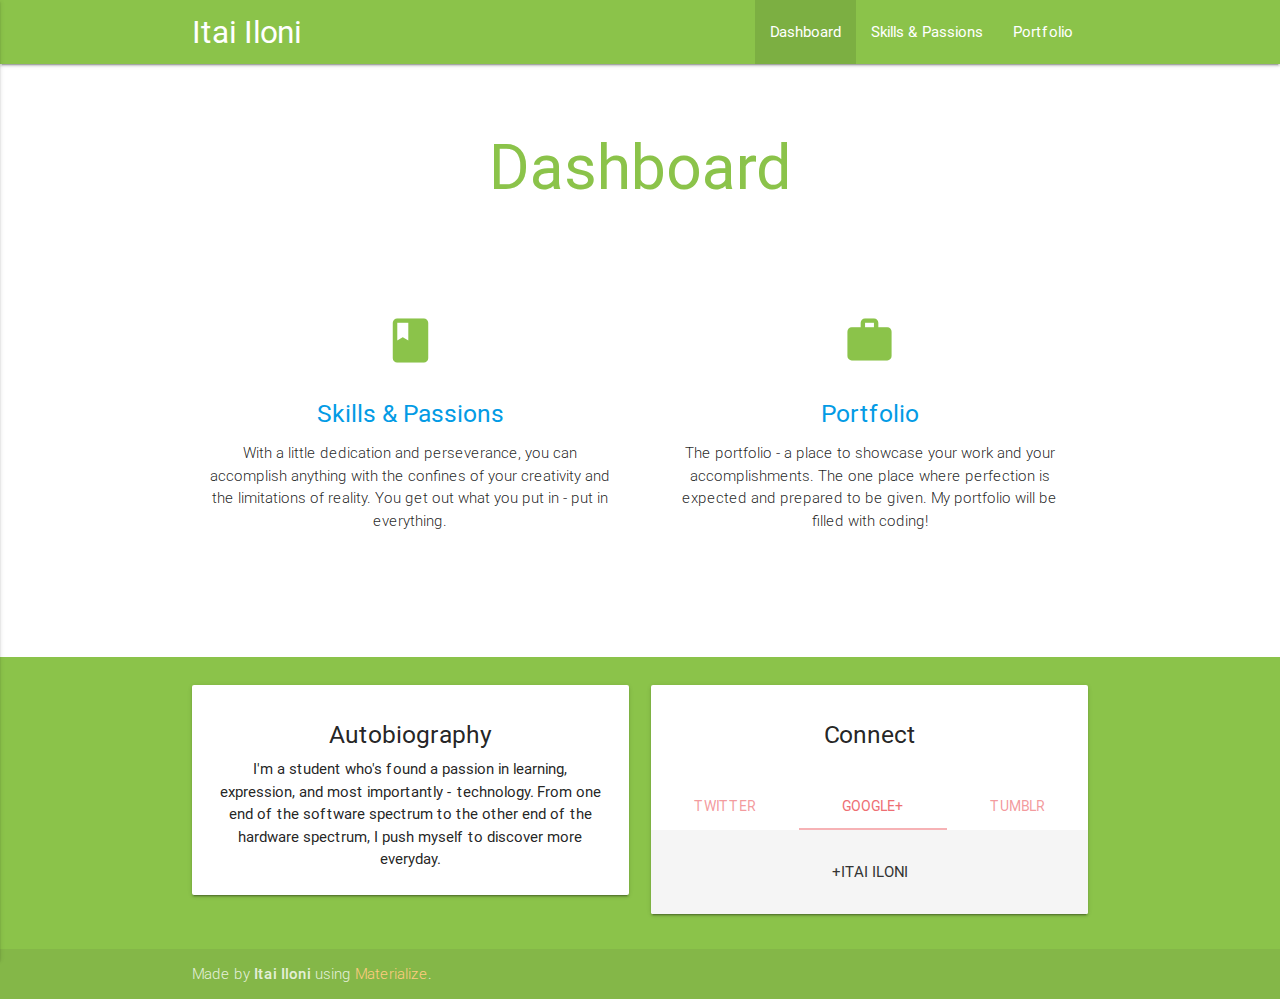
<file: index.html>
<!DOCTYPE html>
<html lang="en">
<head>
  <meta http-equiv="Content-Type" content="text/html; charset=UTF-8"/>
  <meta name="viewport" content="width=device-width, initial-scale=1, maximum-scale=1.0"/>
  <title>Starter Template - Materialize</title>

  <!-- CSS  -->
  <link href="https://fonts.googleapis.com/icon?family=Material+Icons" rel="stylesheet">
  <link href="css/materialize.css" type="text/css" rel="stylesheet" media="screen,projection"/>
  <link href="css/style.css" type="text/css" rel="stylesheet" media="screen,projection"/>
</head>
<body>
  <nav class="light-green" role="navigation">
    <div class="nav-wrapper container"><a id="logo-container" href="#" class="brand-logo">Itai Iloni</a>
      <ul class="right hide-on-med-and-down">
        <li class=" active waves-effect"><a href="index.html">Dashboard</a></li>
        <li class="waves-effect"><a href="skills_passions.html">Skills & Passions</a></li>
        <li class="waves-effect"><a href="portfolio.html">Portfolio</a></li>
      </ul>

      <ul id="nav-mobile" class="side-nav">
        <li><a href="index.html">Dashboard</a></li>
        <li><a href="skills_passions.html">Skills & Passions</a></li>
        <li><a href="portfolio.html">Portfolio</a></li>
      </ul>
      <a href="#" data-activates="nav-mobile" class="button-collapse"><i class="material-icons">menu</i></a>
    </div>
  </nav>
  <div class="section no-pad-bot" id="index-banner">
    <div class="container">
      <br>
      <h1 class="header center light-green-text">Dashboard</h1>

      <br><br>

    </div>
  </div>


  <div class="container">
    <div class="section">

      <!--   Icon Section   -->
 	<div class="row">

        <div class="col s12 m6">
          <div class="icon-block">
            <h2 class="center light-green-text"><i class="material-icons">class</i></h2>
            <h5 class="center"><a href="skills_passions.html">Skills & Passions</a></h5>

            <p class="light center">With a little dedication and perseverance, you can accomplish anything with the confines of your creativity and the limitations of reality. You get out what you put in - put in everything.</p>
          </div>
        </div>

        <div class="col s12 m6">
          <div class="icon-block">
            <h2 class="center light-green-text"><i class="material-icons">work</i></h2>
            <h5 class="center hocenter active"><a href="portfolio.html">Portfolio</a></h5>

            <p class="light center">The portfolio - a place to showcase your work and your accomplishments. The one place where perfection is expected and prepared to be given. My portfolio will be filled with coding!</p>
          </div>
        </div>
      </div>

    <br><br>

    <div class="section">

    </div>
  </div>
	</div>
	
	<!--Footer Section-->
  <footer class="page-footer light-green">
    <div class="container">
      <div class="row">
        <div class="col l6 s12">
         <div class="card">
         <div class="card-content">
          <h5 class="center">Autobiography</h5>
          <p class="center">I'm a student who's found a passion in learning, expression, and most importantly - technology. From one end of the software spectrum to the other end of the hardware spectrum, I push myself to discover more everyday.</p>
		</div>
        </div>
        </div>
        <div class="col l6 s12 center">
			<div class="card">
  			 <div class="card-content">
				 <h5>Connect</h5>
  			 </div>
  			  <div class="card-tabs">
  			    <ul class="tabs tabs-fixed-width">
 			      <li class="tab"><a href="#test5">Twitter</a></li>
  			      <li class="tab"><a  class="active" href="#test4">Google+</a></li>
 			      <li class="tab"><a href="#test6">Tumblr</a></li>
  			    </ul>
  			  </div>
  			  <div class="card-content grey lighten-4">
  			    <div id="test4"><a href="https://plus.google.com/u/0/113016276352255193215" class="btn-flat waves-effect">+Itai Iloni</a></div>
  			    <div id="test5"><a href="https://twitter.com/Itai_Iloni" class="btn-flat waves-effect">@Itai_Iloni</a></div>
  			    <div id="test6"><a href="http://aytay-elon.tumblr.com/" class="btn-flat waves-effect">aytay-elon</a></div>
  			  </div>
  			</div>
      </div>
     </div>
    </div>
    <div class="footer-copyright">
      <div class="container">
		  Made by <strong>Itai Iloni</strong> using <a class="orange-text text-lighten-3" href="http://materializecss.com">Materialize</a>.
      </div>
    </div>
  </footer>


  <!--  Scripts-->
  <script src="https://code.jquery.com/jquery-2.1.1.min.js"></script>
  <script src="js/materialize.js"></script>
  <script src="js/init.js"></script>

  </body>
</html>
</file>
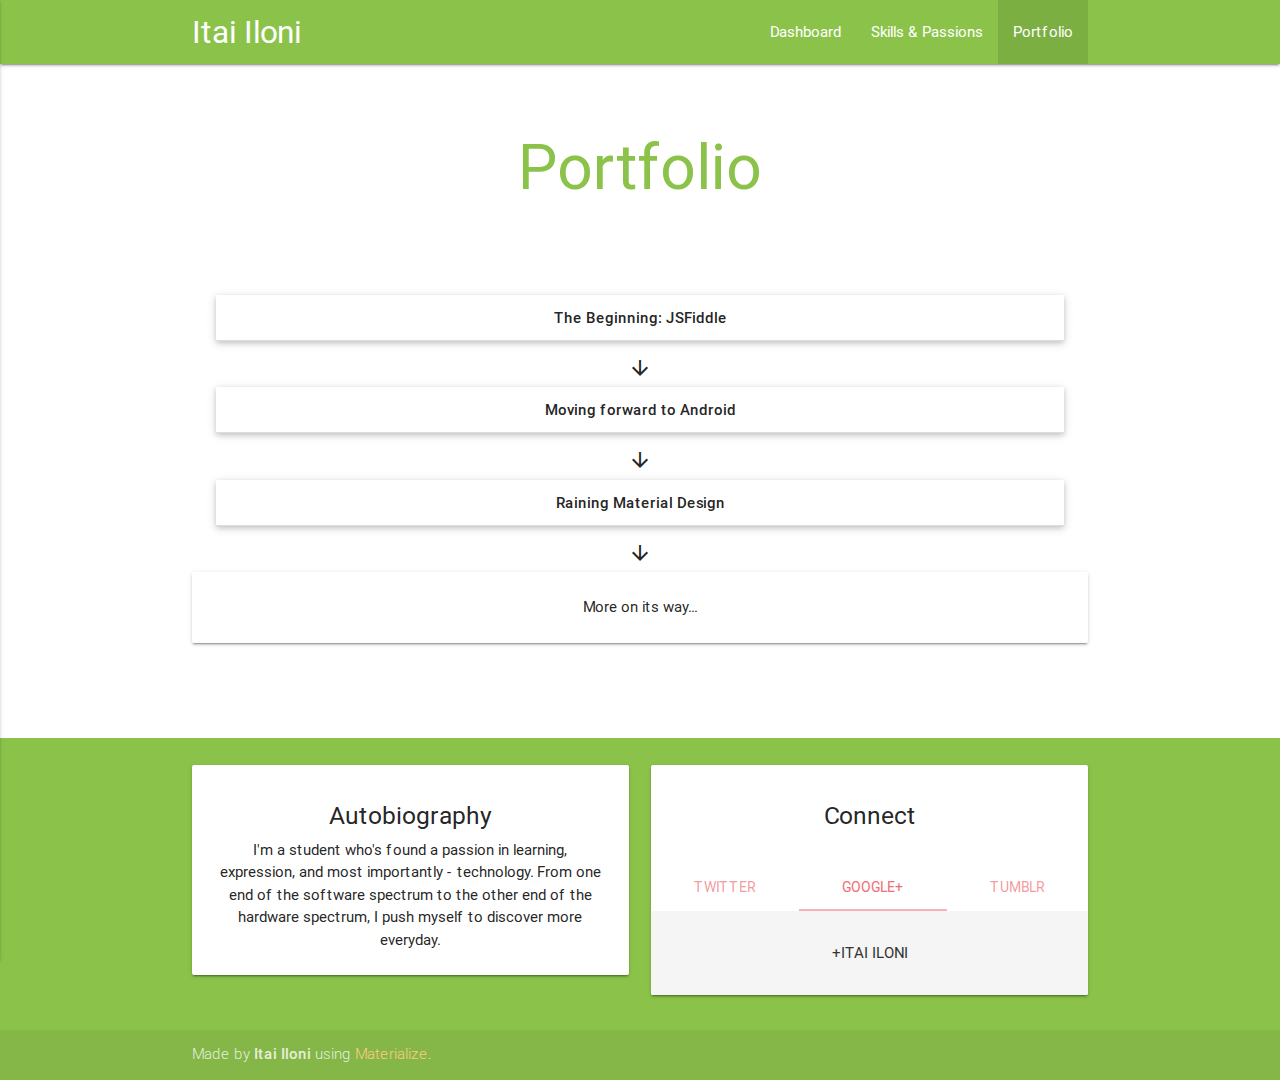
<file: portfolio.html>
<!DOCTYPE html>
<html lang="en">
<head>
  <meta http-equiv="Content-Type" content="text/html; charset=UTF-8"/>
  <meta name="viewport" content="width=device-width, initial-scale=1, maximum-scale=1.0"/>
  <title>Starter Template - Materialize</title>

  <!-- CSS  -->
  <link href="https://fonts.googleapis.com/icon?family=Material+Icons" rel="stylesheet">
  <link href="css/materialize.css" type="text/css" rel="stylesheet" media="screen,projection"/>
  <link href="css/style.css" type="text/css" rel="stylesheet" media="screen,projection"/>
</head>
<body>
  <nav class="light-green" role="navigation">
    <div class="nav-wrapper container"><a id="logo-container" href="#" class="brand-logo">Itai Iloni</a>
      
       <ul class="right hide-on-med-and-down">
       <li><a href="#" data-activates= "slide-out" class="button-collapse"><button class="mdi-navigation-menu"></button></a></li>
        <li class="waves-effect"><a href="index.html">Dashboard</a></li>
        <li class="waves-effect"><a href="skills_passions.html">Skills & Passions</a></li>
        <li class="active waves-effect"><a href="portfolio.html">Portfolio</a></li>
      </ul>

      <ul id="nav-mobile" class="side-nav">
        <li><a href="index.html">Dashboard</a></li>
        <li><a href="skills_passions.html">Skills & Passions</a></li>
        <li><a href="portfolio.html">Portfolio</a></li>
      </ul>
      <a href="#" data-activates="nav-mobile" class="button-collapse"><i class="material-icons">menu</i></a>
    </div>
  </nav>
  <div class="section no-pad-bot" id="index-banner">
    <div class="container">
      <br>
      <h1 class="header center light-green-text">Portfolio</h1>

      <br><br>

    </div>
  </div>

<!--   Entry Section   -->
  <div class="container">
    <div class="section">
		<div class="row">
			<div class="col s12">
				<ul class="collapsible popout" data-collapsible="accordion">
    				<li>
    				  <div class="collapsible-header center waves-effect"><strong>The Beginning: JSFiddle</strong></div>
    				  <div class="collapsible-body">
    				  	<span>
							<p>Lorem ipsum dolor sit amet, consectetur adipisicing elit. Fugiat impedit quasi veritatis maiores adipisci quod assumenda repellat, ad iusto eaque unde consectetur maxime debitis magnam odio, fugit obcaecati ipsa pariatur?</p>
  				  			<div class="card">
  				  				<div class="card-image">
  				  					<img src="images/gaming-original.png" class="responsive-img">
  				  				</div>
  				  				<div class="card-content">
  				  					<h5>Test Image Card</h5>
  				  				</div>
  				  				<div class="card-action">
  				  					<a href="#">This is a link</a>
  				  				</div>
  				  			</div>
   				  			<p>
  				  				Lorem ipsum dolor sit amet, consectetur adipisicing elit. Dolores reprehenderit, et facere repellendus possimus quia itaque voluptates adipisci unde quas laborum expedita aliquam, impedit, temporibus consequatur accusantium commodi! Obcaecati, nulla.
  				  			</p>	    				  
    				  	</span>
    				  </div>
    				</li>
				</ul>
				<i class="material-icons center">arrow_downward</i>
				<ul class="collapsible popout" data-collapsible="accordion">
    				<li>
    				  <div class="collapsible-header center waves-effect"><strong>Moving forward to Android</strong></div>
    				  <div class="collapsible-body">
    				  	<span>
							<p>Lorem ipsum dolor sit amet, consectetur adipisicing elit. Fugiat impedit quasi veritatis maiores adipisci quod assumenda repellat, ad iusto eaque unde consectetur maxime debitis magnam odio, fugit obcaecati ipsa pariatur?</p>
  				  			<div class="card">
  				  				<div class="card-image">
  				  					<img src="images/gaming-original.png" class="responsive-img">
  				  				</div>
  				  				<div class="card-content">
  				  					<h5>Test Image Card</h5>
  				  				</div>
  				  				<div class="card-action">
  				  					<a href="#">This is a link</a>
  				  				</div>
  				  			</div>
   				  			<p>
  				  				Lorem ipsum dolor sit amet, consectetur adipisicing elit. Dolores reprehenderit, et facere repellendus possimus quia itaque voluptates adipisci unde quas laborum expedita aliquam, impedit, temporibus consequatur accusantium commodi! Obcaecati, nulla.
  				  			</p>	    				  
    				  	</span>
    				  </div>
    				</li>
				</ul>
				<i class="material-icons center">arrow_downward</i>
				<ul class="collapsible popout" data-collapsible="accordion">
    				<li>
    				  <div class="collapsible-header center waves-effect"><strong>Raining Material Design</strong></div>
    				  <div class="collapsible-body"><span>Lorem ipsum dolor sit amet.</span></div>
    				</li>
				</ul>
				<i class="material-icons center">arrow_downward</i>
				<div class="card-panel center">More on its way...</div>
			</div>
		</div>
    </div>
</div>		
 		<br><br>
 <!--Footer Section-->
  <footer class="page-footer light-green">
    <div class="container">
      <div class="row">
        <div class="col l6 s12">
         <div class="card">
         <div class="card-content">
          <h5 class="center">Autobiography</h5>
          <p class="center">I'm a student who's found a passion in learning, expression, and most importantly - technology. From one end of the software spectrum to the other end of the hardware spectrum, I push myself to discover more everyday.</p>
		</div>
        </div>
        </div>
        <div class="col l6 s12 center">
			<div class="card">
  			 <div class="card-content">
				 <h5>Connect</h5>
  			 </div>
  			  <div class="card-tabs">
  			    <ul class="tabs tabs-fixed-width">
 			      <li class="tab"><a href="#test5">Twitter</a></li>
  			      <li class="tab"><a  class="active" href="#test4">Google+</a></li>
 			      <li class="tab"><a href="#test6">Tumblr</a></li>
  			    </ul>
  			  </div>
  			  <div class="card-content grey lighten-4">
  			    <div id="test4"><a href="https://plus.google.com/u/0/113016276352255193215" class="btn-flat waves-effect">+Itai Iloni</a></div>
  			    <div id="test5"><a href="https://twitter.com/Itai_Iloni" class="btn-flat waves-effect">@Itai_Iloni</a></div>
  			    <div id="test6"><a href="http://aytay-elon.tumblr.com/" class="btn-flat waves-effect">aytay-elon</a></div>
  			  </div>
  			</div>
      </div>
     </div>
    </div>
    <div class="footer-copyright">
      <div class="container">
		  Made by <strong>Itai Iloni</strong> using <a class="orange-text text-lighten-3" href="http://materializecss.com">Materialize</a>.
      </div>
    </div>
  </footer>


  <!--  Scripts-->
  <script src="https://code.jquery.com/jquery-2.1.1.min.js"></script>
  <script src="js/materialize.js"></script>
  <script src="js/init.js"></script>

  </body>
</html>
</file>
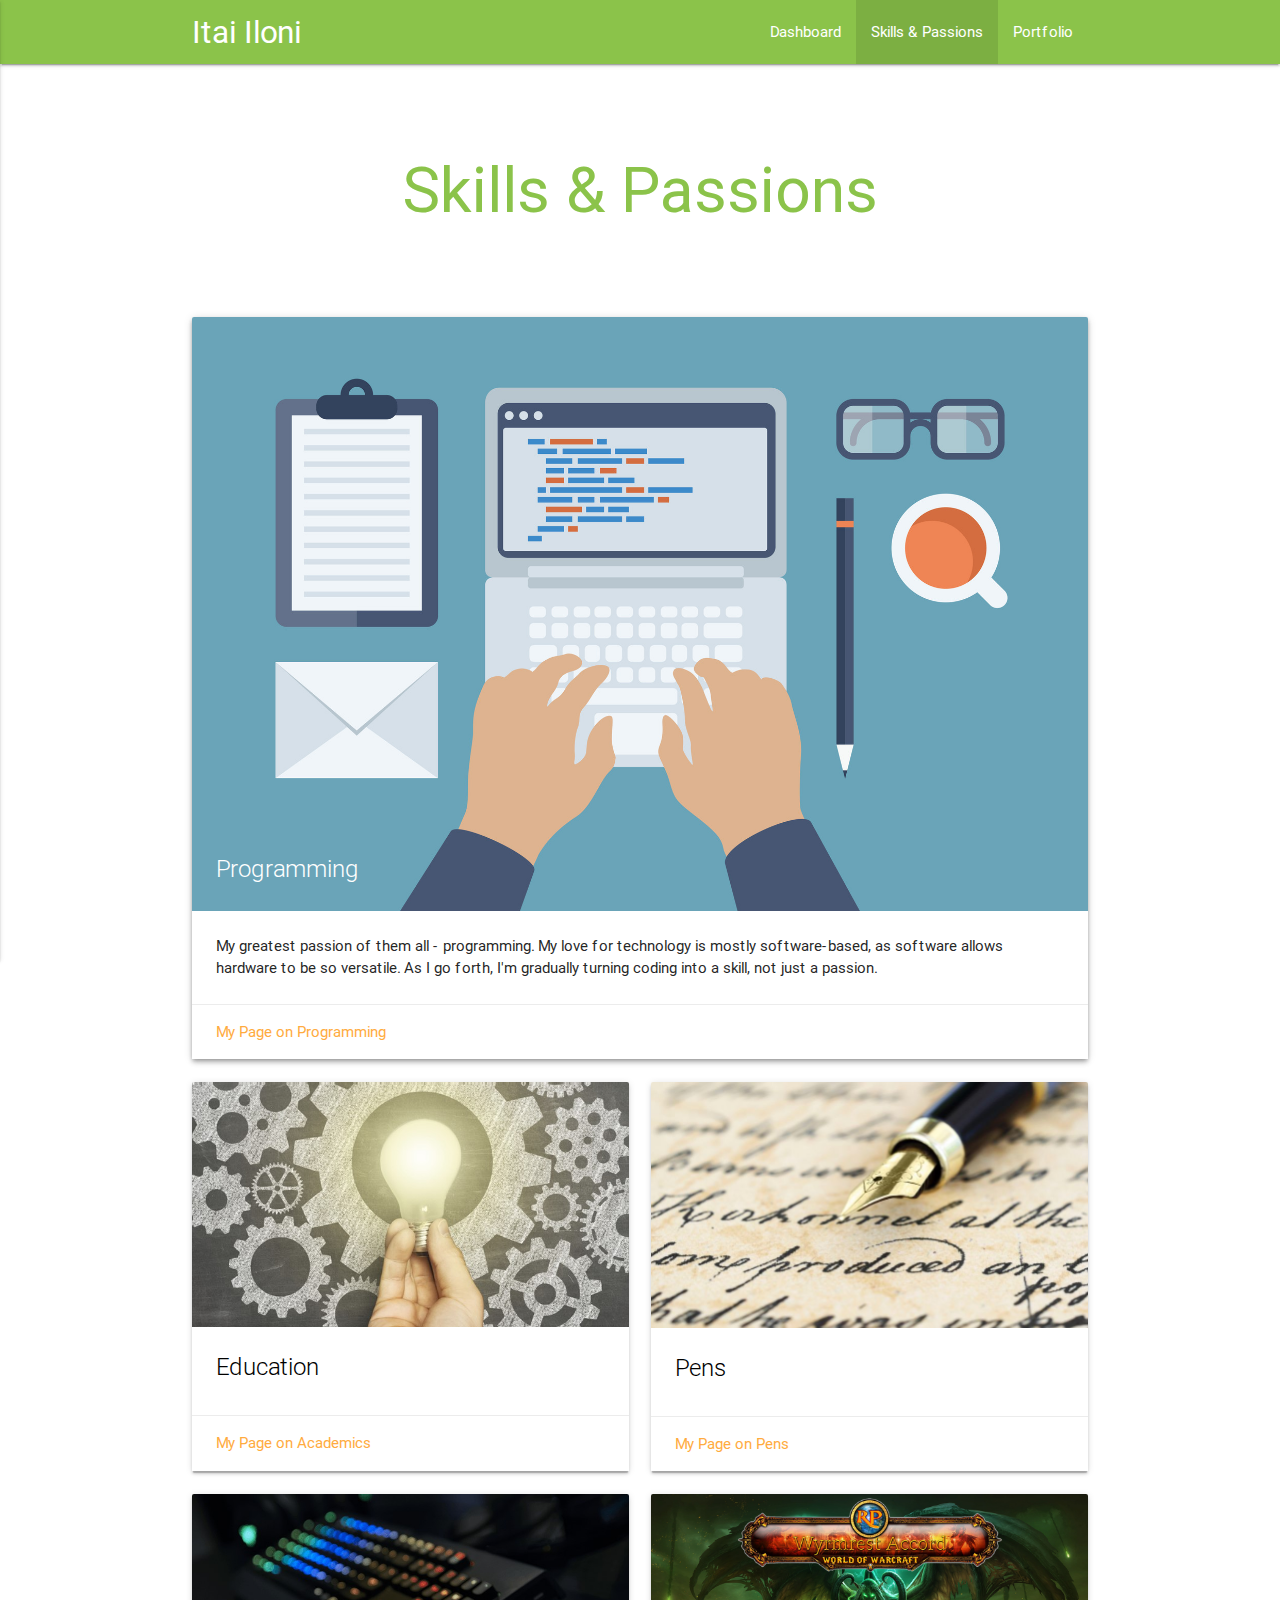
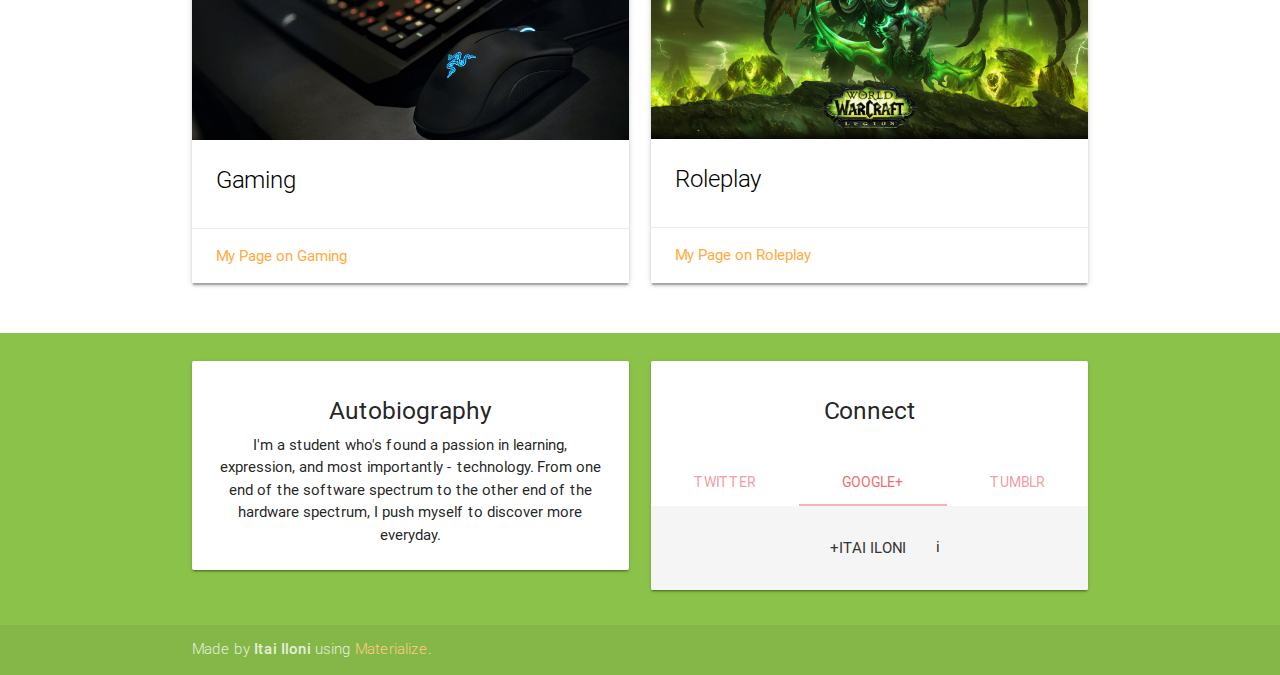
<file: skills_passions.html>
<!DOCTYPE html>
<html lang="en">
<head>
  <meta http-equiv="Content-Type" content="text/html; charset=UTF-8"/>
  <meta name="viewport" content="width=device-width, initial-scale=1, maximum-scale=1.0"/>
  <title>Starter Template - Materialize</title>

  <!-- CSS  -->
  <link href="https://fonts.googleapis.com/icon?family=Material+Icons" rel="stylesheet">
  <link href="css/materialize.css" type="text/css" rel="stylesheet" media="screen,projection"/>
  <link href="css/style.css" type="text/css" rel="stylesheet" media="screen,projection"/>
</head>
<body>
  <nav class="light-green" role="navigation">
    <div class="nav-wrapper container"><a id="logo-container" href="#" class="brand-logo">Itai Iloni</a>
      <ul class="right hide-on-med-and-down">
        <li class="waves-effect"><a href="index.html">Dashboard</a></li>
        <li class=" active waves-effect"><a href="skills_passions.html">Skills & Passions</a></li>
        <li class="waves-effect"><a href="portfolio.html">Portfolio</a></li>
      </ul>

      <ul id="nav-mobile" class="side-nav">
        <li><a href="index.html">Dashboard</a></li>
        <li><a href="skills_passions.html">Skills & Passions</a></li>
        <li><a href="portfolio.html">Portfolio</a></li>
      </ul>
      <a href="#" data-activates="nav-mobile" class="button-collapse"><i class="material-icons">menu</i></a>
    </div>
  </nav>
  <div class="section no-pad-bot" id="index-banner">
    <div class="container">
      <br><br>
      <h1 class="header center light-green-text">Skills & Passions</h1>

      <br><br>

    </div>
  </div>


  <div class="container">
    <div class="section">

      <!--   Card Section   -->
 	<div class="row">
 		
 		<!--Programming Card-->		
 		<div class="col s12">
 			<div class="card z-depth-2">
 				<div class="card-image">
 					<img src="images/programming-original.jpg">
 					<span class="card-title">Programming</span>
 				</div>
 				<div class="card-content">
 					<p>My greatest passion of them all - programming. My love for technology is mostly software-based, as software allows hardware to be so versatile. As I go forth, I'm gradually turning coding into a skill, not just a passion.</p>
 				</div>
 				<div class="card-action">
 					<a href="#">My Page on Programming</a>
 				</div>
 			</div>
 		</div>
 		
 		
 		<br><br>
 		
 		
 		<!--Academics Card-->
 		<div class="col s12 m6">
    		<div id="Academics-Card" class="card sticky-action z-depth-1-half">
    		  <div class="card-image waves-effect waves-light">
    		    <img class="activator" src="images/academics-widescreen.jpg">
    		  </div>
    		    <div class="card-content">
    		      <span class="card-title activator black-text">Education</span>
    		    </div>
    		    <div class="card-reveal">
  		      		<span class="card-title grey-text text-darken-4">Education<i class="material-icons right">close</i></span>
  		      		<p>Being the most important of my life, and hopefully many others, education is one of the few things in my life where my personal standards exceed the expectations of those who expect.</p>
  		      		<p>Excellence is something I strive for - nothing can be more rewarding than a bright future. </p>
  		      		<p>Beyond that, education goes further than academics.</p>
  		      		<blockquote>
  		      			<strong>ed·u·cate</strong><br>
  		      			give (someone) training in or information on a particular field.
  		      		</blockquote>
  		      		<p>Educating myself isn't so far from a hobby - I often find myself looking for something new to learn, whether it be finding a way to add a feature to my phone, or learning a new html tag. I don't mean browsing the media, that's a bit different.</p>
   		      	</div>
    		     <div class="card-action">
    		     	  <a href="#">My Page on Academics</a>
    		    </div>
    		</div>
		</div>
 		
 		<!--Pens Card-->
 		<div class="col s12 m6">
    		<div id="Pens-Card" class="card sticky-action z-depth-1-half">
    		  <div class="card-image waves-effect waves-light">
    		    <img class="activator" src="images/penmanship-original.jpg">
    		  </div>
    		    <div class="card-content">
    		      <span class="card-title activator black-text">Pens</span>
    		    </div>
    		    <div class="card-reveal">
  		      		<span class="card-title grey-text text-darken-4">Pens<i class="material-icons right">close</i></span>
   		      		<p>I have a modest liking of pens. When it comes to penmanship or calligraphy, I've been lazy, but pens hold a special place in my heart.</p>
   		      		<p>I'm certainly not a pen collector, but I do enjoy the concept of being a pen enthusiast. To demonstrate my point...</p>
   		      		<ul class="browser-default">
   		      			<li>Microsoft Surface 3 with Surface Pen</li>
   		      			<li>Samsung Galaxy Note 4 with Pen</li>
   		      		</ul>
   		      		<p>The surface uses microsoft's own technology to operate - it works well, especially with the added comfort of multiple tips for different styles. It is pressure sensitive and has a bluetooth button.</p>
   		      		<p>The note 4 uses a wacom digitizer to power its pen. The pen is accurate and can be stored directly inside the phone itself. It is pressure sensitive and has a button.</p>
   		      		<p>I'm more interested in technology than pens, but I have found ways to bring them together in the form of digital inking.</p>
   		      	</div>
    		     <div class="card-action">
    		     	  <a href="#">My Page on Pens</a>
    		    </div>
    		</div>
		</div>
		
		
		<!--Gaming Card-->
		<div id="Gaming-Card" class="col s12 m6">
    		<div class="card sticky-action z-depth-1-half">
    		  <div class="card-image waves-effect waves-light">
    		    <img class="activator" src="images/gaming-widescreen.jpg"> <!--Use widescreen aspect ratio for cropping-->
    		  </div>
    		    <div class="card-content">
    		      <span class="card-title activator black-text">Gaming</span>
    		    </div>
    		    <div class="card-reveal">
  		      		<span class="card-title grey-text text-darken-4">Gaming<i class="material-icons right">close</i></span>
  		      		<p>Nothing beats sitting back infront of the monitor and popping open a game. It can be both relaxing and exciting. Playing video games is a huge part of my life. It's an out to all of the stress-inducing things of life.</p>
  		      		<p>I don't have many games, but the ones I do come in different shapes and sizes. The majority of my time is spent in MMOs (massive multiplay online games). As the acronym suggests, these games hold servers that receive traffic from thousand, even millions of players on a daily basis, all of which interact with each other.</p>
  		      		<p>My favorite game development company is <em>Blizzard Entertainment</em>. They deliver a level of quality and polish they I haven't seen beat yet. I enjoy all of their games, and for their newest hit, Overwatch, the developers are actively listening to and responding to user feedback, making the game change dynamically based on how the players believe.</p>   		      		
   		      	</div>
    		     <div class="card-action">
    		     	  <a href="#">My Page on Gaming</a>
    		    </div>
    		</div>
		</div>
		
		
		<!--Roleplay Card-->
		<div id="Roleplay-Card" class="col s12 m6">
    		<div class="card sticky-action z-depth-1-half">
    		  <div class="card-image waves-effect waves-light">
    		    <img class="activator" src="images/wowrp-original.png">
    		  </div>
    		    <div class="card-content">
    		      <span class="card-title activator black-text">Roleplay</span>
    		    </div>
    		    <div class="card-reveal">
  		      		<span class="card-title grey-text text-darken-4">Roleplay<i class="material-icons right">close</i></span>
   		      		<p>Gaming is a long hobby of mine, but my favorite game has always been World of Warcraft (WoW), an MMORPG. One of my favorite things to do in WoW was to roleplay. Roleplaying (RP) is where you use the avatar you create in game to create stories and visualize them with other people.</p>
   		      		<p>Roleplaying is not for everyone, it takes a certain person for it. Due to the fact that roleplaying is lore-based (both existing and created), a lot of reading and writing is involved. You have to understand how things work in the provided universe (in this case the Warcraft universe), as well as know how to collaberatively create stories as if you were only a single character in it.</p>
   		      		<p>The reason it's so appealing to me is because it's essentially a second life - a life where the boundaries of reality are redefined by authors, not physics or politics. It's an escape from this world, which can sometimes be overwhelming, and that's exactly why RP exists - to relieve and to entertain.</p>
   		      	</div>
    		     <div class="card-action">
    		     	  <a href="#">My Page on Roleplay</a>
    		    </div>
    		</div>
		</div>
   
   
   
    <br><br>

  <!--Footer Section-->
    <div class="section">
    </div>
  </div>
	</div>
	</div>
  <footer class="page-footer light-green">
    <div class="container">
      <div class="row">
        <div class="col l6 s12">
         <div class="card">
         <div class="card-content">
          <h5 class="center">Autobiography</h5>
          <p class="center">I'm a student who's found a passion in learning, expression, and most importantly - technology. From one end of the software spectrum to the other end of the hardware spectrum, I push myself to discover more everyday.</p>
		</div>
        </div>
        </div>
        <div class="col l6 s12 center">
			<div class="card">
  			 <div class="card-content">
				 <h5>Connect</h5>
  			 </div>
  			  <div class="card-tabs">
  			    <ul class="tabs tabs-fixed-width">
 			      <li class="tab"><a href="#test5">Twitter</a></li>
  			      <li class="tab"><a  class="active" href="#test4">Google+</a></li>
 			      <li class="tab"><a href="#test6">Tumblr</a></li>
  			    </ul>
  			  </div>
  			  <div class="card-content grey lighten-4">
  			    <div id="test4"><a href="https://plus.google.com/u/0/113016276352255193215" class="btn-flat waves-effect">+Itai Iloni</a>i</div>
  			    <div id="test5"><a href="https://twitter.com/Itai_Iloni" class="btn-flat waves-effect">@Itai_Iloni</a></div>
  			    <div id="test6"><a href="http://aytay-elon.tumblr.com/" class="btn-flat waves-effect">aytay-elon</a></div>
  			  </div>
  			</div>
      </div>
     </div>
    </div>
    <div class="footer-copyright">
      <div class="container">
		  Made by <strong>Itai Iloni</strong> using <a class="orange-text text-lighten-3" href="http://materializecss.com">Materialize</a>.
      </div>
    </div>
  </footer>


  <!--  Scripts-->
  <script src="https://code.jquery.com/jquery-2.1.1.min.js"></script>
  <script src="js/materialize.js"></script>
  <script src="js/init.js"></script>
  
  </body>
</html>
</file>
<file: css/style.css>
/* Custom Stylesheet */
/**
 * Use this file to override Materialize files so you can update
 * the core Materialize files in the future
 *
 * Made By MaterializeCSS.com
 */

.icon-block {
  padding: 0 15px;
}
.icon-block .material-icons {
	font-size: inherit;
}

.center, .center-align {
	text-align: center;
	display: block;
}

.uppercase {
	text-transform: uppercase;
}
</file>
